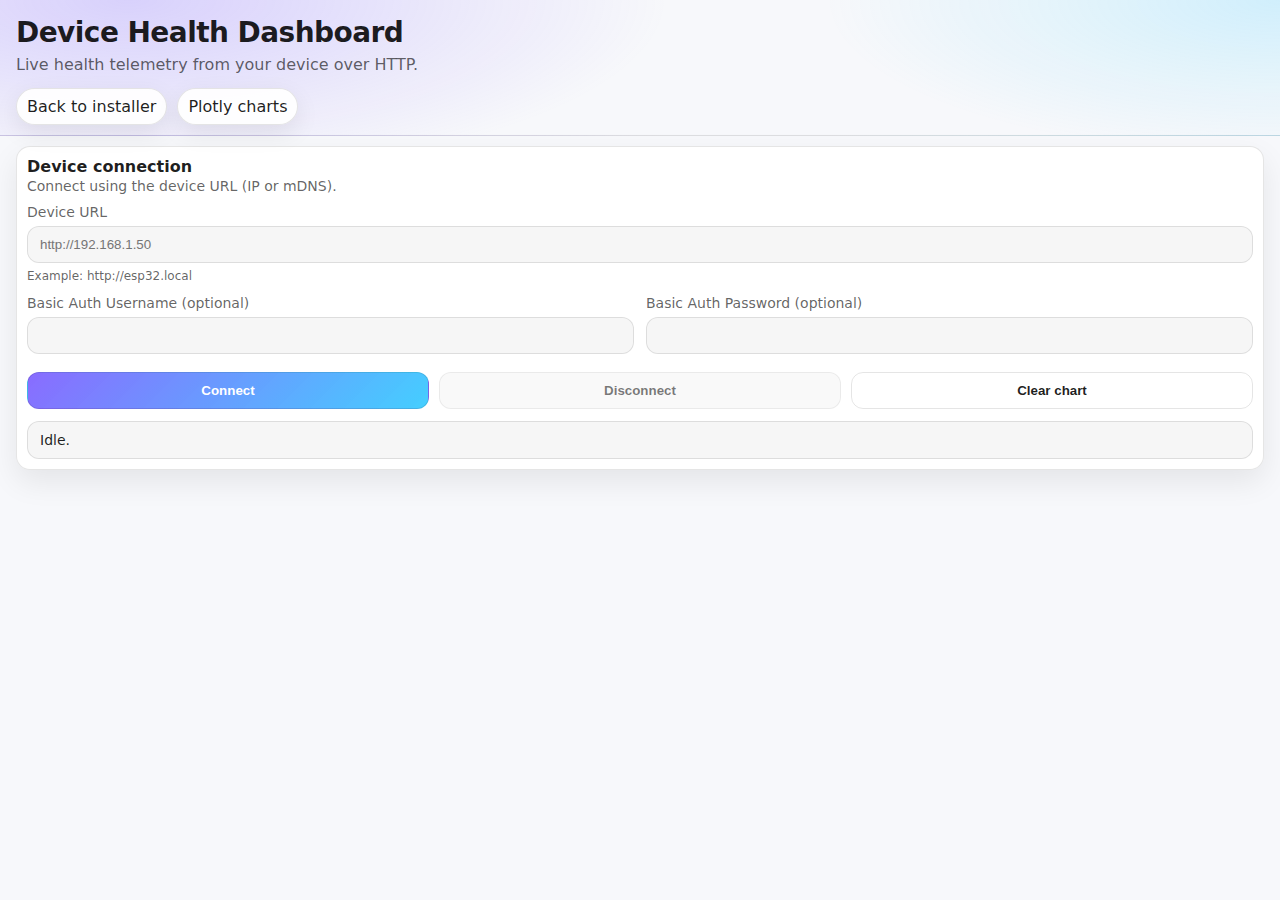
<file: tools/esp-web-tools-site/dashboard.html>
<!doctype html>
<html lang="en">
  <head>
    <meta charset="utf-8" />
    <meta name="viewport" content="width=device-width, initial-scale=1" />
    <meta name="color-scheme" content="light dark" />
    <title>Device Health Dashboard</title>
    <link rel="stylesheet" href="./style.css" />
    <script src="https://cdn.plot.ly/plotly-2.30.0.min.js" defer></script>
  </head>
  <body class="dashboard-page">
    <header class="header">
      <div class="container">
        <h1>Device Health Dashboard</h1>
        <p class="subhead">Live health telemetry from your device over HTTP.</p>
        <div class="badges">
          <a class="badge badge-link" href="./index.html">Back to installer</a>
          <span class="badge">Plotly charts</span>
        </div>
      </div>
    </header>

    <main class="container">
      <section class="panel panel-connection">
        <div class="panel-title">Device connection</div>
        <div class="panel-sub">Connect using the device URL (IP or mDNS).</div>
        <div class="form-grid">
          <div class="field">
            <label for="deviceBase">Device URL</label>
            <input id="deviceBase" type="url" placeholder="http://192.168.1.50" autocomplete="off" />
            <small>Example: http://esp32.local</small>
          </div>
          <div class="field">
            <label for="authUsername">Basic Auth Username (optional)</label>
            <input id="authUsername" type="text" autocomplete="username" />
          </div>
          <div class="field">
            <label for="authPassword">Basic Auth Password (optional)</label>
            <input id="authPassword" type="password" autocomplete="current-password" />
          </div>
        </div>
        <div class="ota-actions">
          <button id="connect-btn" class="ota-btn" type="button">Connect</button>
          <button id="disconnect-btn" class="ota-btn secondary" type="button" disabled>Disconnect</button>
          <button id="clear-btn" class="ota-btn ghost" type="button">Clear chart</button>
        </div>
        <div id="dashboard-status" class="status">Idle.</div>
      </section>

      <section id="health-panel" class="panel panel-dashboard is-hidden">
        <div class="panel-title">Live health chart</div>
        <div class="dashboard-grid">
          <div id="chart-wrap" class="chart-wrap">
            <div id="health-chart" class="chart"></div>
          </div>
          <aside class="dashboard-side">
            <div class="side-section">
              <div class="side-title">Latest values</div>
              <div id="latest-values" class="meta-list">
                <div>Not connected.</div>
              </div>
            </div>
            <div class="side-section">
              <div class="side-title">Device</div>
              <div id="device-meta" class="meta-list">
                <div>Not connected.</div>
              </div>
            </div>
            <div class="side-section">
              <div class="side-title">Logs (USB)</div>
              <p class="muted">Log streaming via USB will be added in the future.</p>
              <button id="logs-btn" class="ota-btn" type="button" disabled>Connect Logs via USB</button>
              <label class="toggle-row">
                <input id="overlay-logs" type="checkbox" disabled />
                Overlay log markers on chart
              </label>
            </div>
          </aside>
        </div>
      </section>
    </main>

    <script src="./dashboard.js" defer></script>
  </body>
</html>
</file>
<file: tools/esp-web-tools-site/style.css>
:root {
  --bg: #0b1020;
  --panel: rgba(255, 255, 255, 0.10);
  --panel-2: rgba(255, 255, 255, 0.07);
  --notes: rgba(0, 0, 0, 0.22);
  --panel-border: rgba(255, 255, 255, 0.16);
  --text: rgba(255, 255, 255, 0.92);
  --muted: rgba(255, 255, 255, 0.66);
  --brand: #7c5cff;
  --brand2: #24c6ff;
  --shadow: rgba(0, 0, 0, 0.35);
}

@media (prefers-color-scheme: light) {
  :root {
    --bg: #f7f8fb;
    --panel: rgba(255, 255, 255, 0.92);
    --panel-2: rgba(0, 0, 0, 0.035);
    --notes: rgba(0, 0, 0, 0.05);
    --panel-border: rgba(0, 0, 0, 0.10);
    --text: rgba(0, 0, 0, 0.88);
    --muted: rgba(0, 0, 0, 0.62);
    --shadow: rgba(0, 0, 0, 0.08);
  }
}

* { box-sizing: border-box; }

html, body {
  margin: 0;
  padding: 0;
  background: var(--bg);
  color: var(--text);
  font-family: system-ui, -apple-system, Segoe UI, Roboto, sans-serif;
}

code {
  background: rgba(127, 127, 127, 0.18);
  padding: 2px 6px;
  border-radius: 6px;
}

.container {
  width: min(980px, calc(100% - 40px));
  margin: 0 auto;
}

.header {
  padding: 32px 0 18px 0;
  border-bottom: 1px solid var(--panel-border);
  background:
    radial-gradient(900px 300px at 10% 0%, rgba(124, 92, 255, 0.25), transparent 60%),
    radial-gradient(700px 240px at 100% 0%, rgba(36, 198, 255, 0.18), transparent 65%);
}

.header h1 {
  margin: 0 0 6px 0;
  font-size: 28px;
  letter-spacing: -0.02em;
}

.subhead {
  margin: 0;
  color: var(--muted);
}

.muted {
  color: var(--muted);
}

.badges {
  display: flex;
  flex-wrap: wrap;
  gap: 10px;
  margin-top: 14px;
}

.badge {
  display: inline-flex;
  align-items: center;
  gap: 8px;
  padding: 8px 10px;
  border: 1px solid var(--panel-border);
  background: var(--panel);
  border-radius: 999px;
  box-shadow: 0 8px 24px var(--shadow);
  color: var(--text);
  text-decoration: none;
}

.badge-link:hover {
  border-color: rgba(124, 92, 255, 0.55);
}

.panel {
  margin-top: 18px;
  padding: 16px;
  border-radius: 14px;
  border: 1px solid var(--panel-border);
  background: var(--panel);
  box-shadow: 0 12px 30px var(--shadow);
}

.panel-ota {
  border: 1px solid rgba(124, 92, 255, 0.4);
  box-shadow: 0 12px 30px rgba(124, 92, 255, 0.15);
}

.panel-sep {
  margin: 18px 0 6px 0;
  border-top: 1px dashed var(--panel-border);
}

.panel-title {
  font-weight: 650;
  margin-bottom: 10px;
}

.panel-sub {
  color: var(--muted);
  font-size: 14px;
  margin: -4px 0 10px 0;
  display: flex;
  align-items: center;
  gap: 10px;
  flex-wrap: wrap;
}

.panel-sub a {
  color: var(--text);
  opacity: 0.85;
  text-decoration: none;
  border-bottom: 1px dotted rgba(127,127,127,0.35);
}

.panel-sub a:hover {
  opacity: 1;
}

.dot {
  opacity: 0.5;
}

.release-notes {
  margin: 0;
  padding: 12px;
  border-radius: 12px;
  border: 1px solid var(--panel-border);
  background: var(--notes);
  color: var(--text);
  max-height: 320px;
  overflow: auto;
}

.markdown :where(h1,h2,h3) {
  margin: 0.6em 0 0.25em 0;
  font-weight: 700;
}

.markdown :where(p) {
  margin: 0.55em 0;
}

.markdown :where(ul,ol) {
  margin: 0.55em 0;
  padding-left: 1.2em;
}

.markdown :where(li) {
  margin: 0.2em 0;
}

.markdown :where(code) {
  font-family: ui-monospace, SFMono-Regular, Menlo, Monaco, Consolas, "Liberation Mono", "Courier New", monospace;
}

.markdown :where(a) {
  color: var(--text);
  opacity: 0.9;
  text-decoration: underline;
}

.markdown :where(a:hover) {
  opacity: 1;
}

.panel-list {
  margin: 0;
  padding-left: 18px;
  color: var(--muted);
}

.toolbar {
  display: flex;
  align-items: center;
  justify-content: space-between;
  gap: 12px;
  margin: 12px 0;
}

.filter {
  width: min(520px, 100%);
  padding: 10px 12px;
  border-radius: 12px;
  border: 1px solid var(--panel-border);
  background: var(--panel-2);
  color: var(--text);
  outline: none;
}

.filter:focus {
  border-color: rgba(124, 92, 255, 0.55);
  box-shadow: 0 0 0 4px rgba(124, 92, 255, 0.18);
}

.form-grid {
  display: grid;
  grid-template-columns: 1fr;
  gap: 12px;
  margin-top: 10px;
}

@media (min-width: 720px) {
  .form-grid {
    grid-template-columns: repeat(2, 1fr);
  }
  .form-grid .field:first-child {
    grid-column: span 2;
  }
}

.field label {
  display: block;
  font-size: 14px;
  margin-bottom: 6px;
  color: var(--muted);
}

.field input {
  width: 100%;
  padding: 10px 12px;
  border-radius: 12px;
  border: 1px solid var(--panel-border);
  background: var(--panel-2);
  color: var(--text);
  outline: none;
}

.field input:focus {
  border-color: rgba(124, 92, 255, 0.55);
  box-shadow: 0 0 0 4px rgba(124, 92, 255, 0.18);
}

.field small {
  display: block;
  color: var(--muted);
  font-size: 12px;
  margin-top: 6px;
}

.status {
  margin-top: 12px;
  padding: 10px 12px;
  border-radius: 12px;
  border: 1px solid var(--panel-border);
  background: var(--panel-2);
  color: var(--muted);
  font-size: 14px;
}

.status.success { color: #2ecc71; }
.status.error { color: #ff6b6b; }
.status.info { color: var(--text); }

.count {
  color: var(--muted);
  font-size: 14px;
}

.boards {
  display: grid;
  grid-template-columns: 1fr;
  gap: 10px;
}

.ota-actions {
  margin-top: 12px;
  display: flex;
  flex-wrap: wrap;
  gap: 10px;
}

.ota-actions .ota-btn {
  flex: 1 1 180px;
}

@media (min-width: 820px) {
  .boards {
    grid-template-columns: 1fr 1fr;
  }
}

.board {
  display: grid;
  grid-template-columns: 1fr;
  gap: 10px;
  padding: 14px;
  border-radius: 14px;
  border: 1px solid var(--panel-border);
  background: var(--panel-2);
}

@media (min-width: 520px) {
  .board {
    grid-template-columns: 1fr auto;
    align-items: center;
  }
}

.board-title {
  font-weight: 650;
}

.board-sub {
  margin-top: 4px;
  color: var(--muted);
  font-size: 14px;
}

.board-links {
  margin-top: 8px;
  display: flex;
  gap: 10px;
  flex-wrap: wrap;
}

.board-links a {
  color: var(--text);
  opacity: 0.85;
  text-decoration: none;
  border-bottom: 1px dotted rgba(127,127,127,0.35);
}

.board-links a:hover {
  opacity: 1;
}

.ota-btn {
  margin-top: 10px;
  width: 100%;
  border: 1px solid var(--panel-border);
  background: linear-gradient(135deg, rgba(124, 92, 255, 0.9), rgba(36, 198, 255, 0.85));
  color: white;
  border-radius: 12px;
  padding: 10px 12px;
  cursor: pointer;
  font-weight: 600;
}

.ota-btn:disabled {
  opacity: 0.6;
  cursor: not-allowed;
}

.ota-btn.secondary {
  background: var(--panel-2);
  color: var(--text);
}

.ota-btn.ghost {
  background: transparent;
  color: var(--text);
}

.footer {
  margin: 24px 0 40px 0;
  color: var(--muted);
  text-align: center;
}

.dashboard-grid {
  display: grid;
  grid-template-columns: 1fr;
  gap: 10px;
  margin-top: 8px;
  align-items: stretch;
}

@media (min-width: 980px) {
  .dashboard-grid {
    grid-template-columns: minmax(0, 3.2fr) minmax(220px, 0.9fr);
  }
}

.chart {
  width: 100%;
  height: 100%;
  min-height: 520px;
}

.chart-wrap {
  height: 100%;
}

.dashboard-side {
  display: flex;
  flex-direction: column;
  gap: 16px;
}

.side-section {
  padding: 12px;
  border-radius: 12px;
  border: 1px solid var(--panel-border);
  background: var(--panel-2);
}

.side-title {
  font-weight: 650;
  margin-bottom: 10px;
}

.dataset-list {
  display: flex;
  flex-direction: column;
  gap: 8px;
  font-size: 14px;
  color: var(--text);
}

.dataset-item {
  display: flex;
  align-items: center;
  gap: 8px;
}

.dataset-item input {
  margin: 0;
}

.meta-list {
  font-size: 13px;
  color: var(--muted);
  display: flex;
  flex-direction: column;
  gap: 6px;
}

.meta-list strong {
  color: var(--text);
  font-weight: 700;
}

.toggle-row {
  display: flex;
  align-items: center;
  gap: 8px;
  font-size: 13px;
  color: var(--muted);
  margin-top: 8px;
}

.is-hidden {
  display: none !important;
}

/* Dashboard: maximize chart real estate */
.dashboard-page .container {
  width: min(100%, calc(100% - 24px));
}

.dashboard-page .header {
  padding: 16px 0 10px 0;
}

.dashboard-page .panel {
  margin-top: 12px;
  padding: 10px;
}

.dashboard-page .panel-dashboard {
  padding: 6px;
}

.dashboard-page .dashboard-grid {
  gap: 12px;
}

@media (min-width: 980px) {
  .dashboard-page .dashboard-grid {
    grid-template-columns: minmax(0, 3.2fr) minmax(220px, 1fr);
  }
}

.dashboard-page .chart {
  height: calc(100vh - 220px);
  min-height: 520px;
}

/* Dashboard layout overrides for max screen real estate */
.dashboard-page .container {
  width: calc(100% - 32px);
  margin: 0 auto;
}

.dashboard-page .header {
  padding: 16px 0 10px 0;
}

.dashboard-page .panel {
  margin-top: 10px;
  padding: 10px;
}

.dashboard-page .panel-title {
  margin-bottom: 6px;
}

.dashboard-page .panel-sub {
  margin: -4px 0 6px 0;
}

.dashboard-page .side-section {
  padding: 10px;
}

.dashboard-page .ota-actions {
  margin-top: 8px;
}

.dashboard-page .chart {
  height: calc(100vh - 220px);
}
</file>
